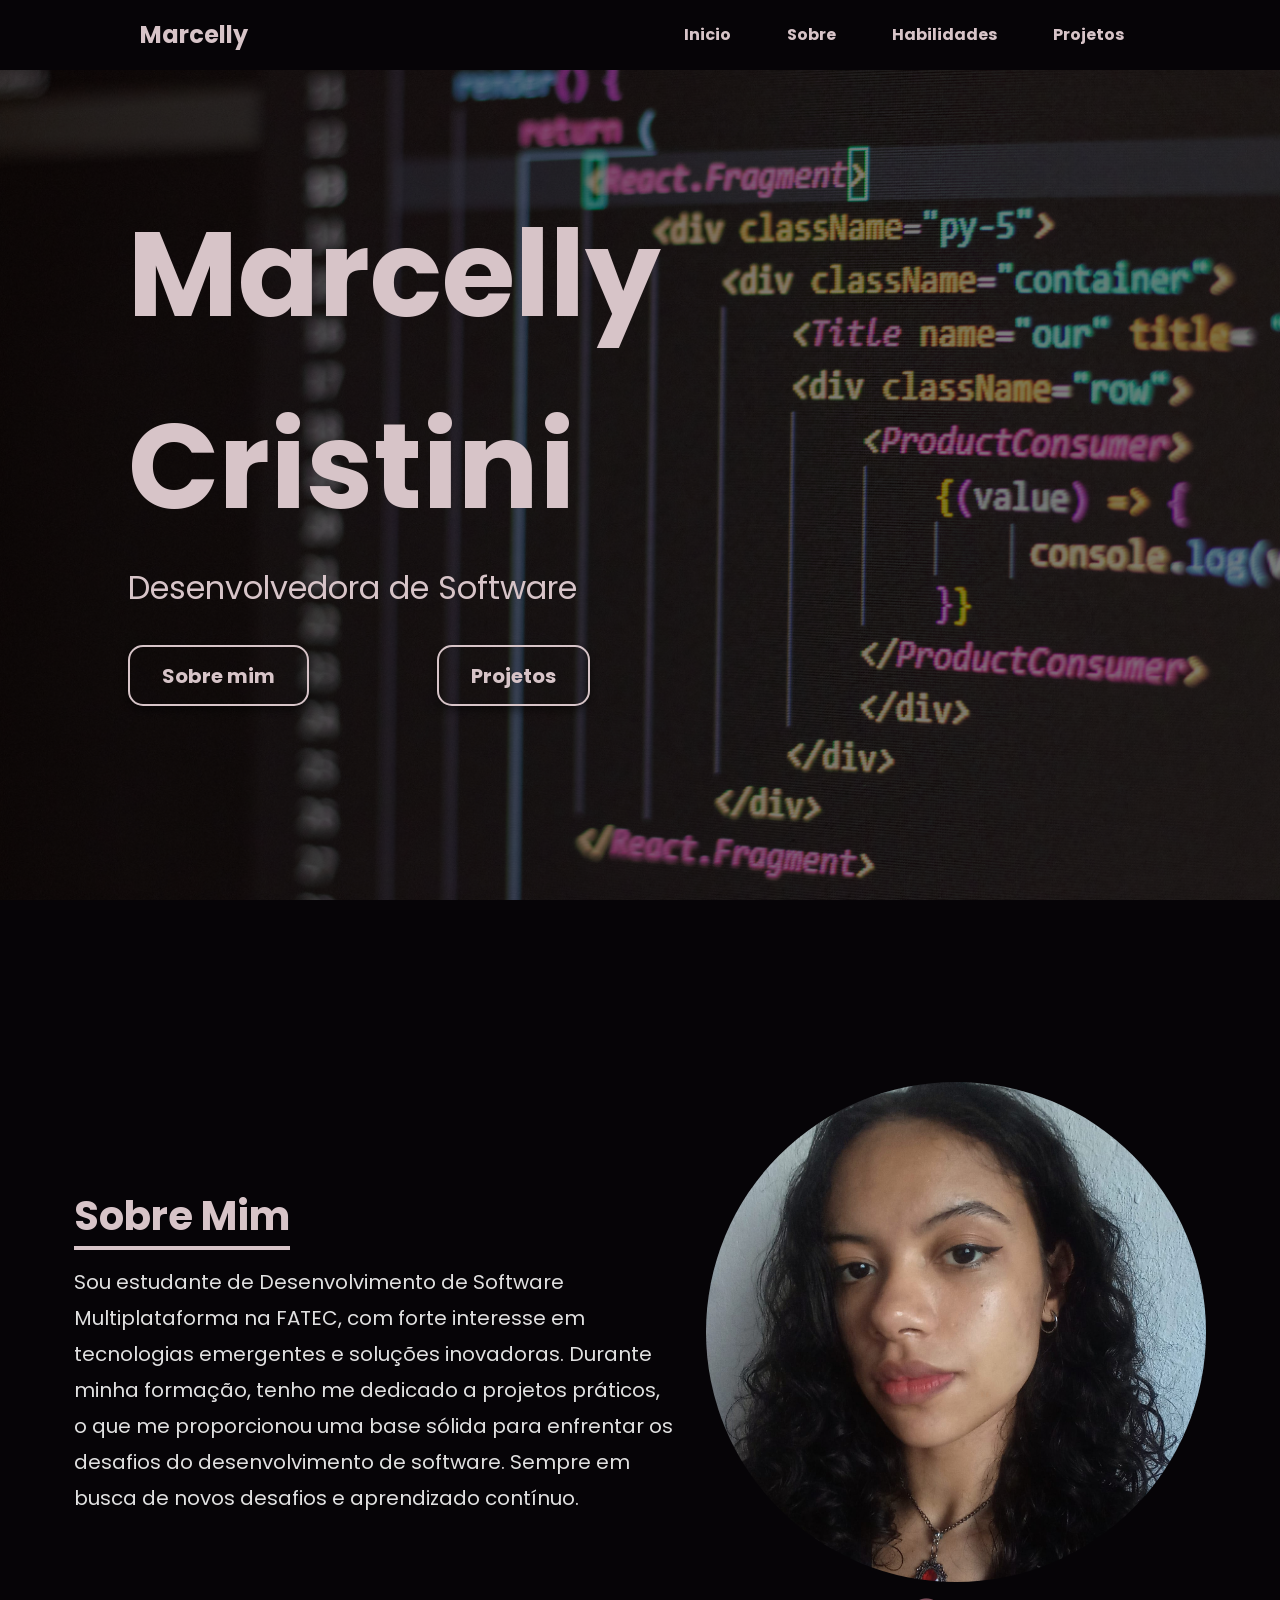
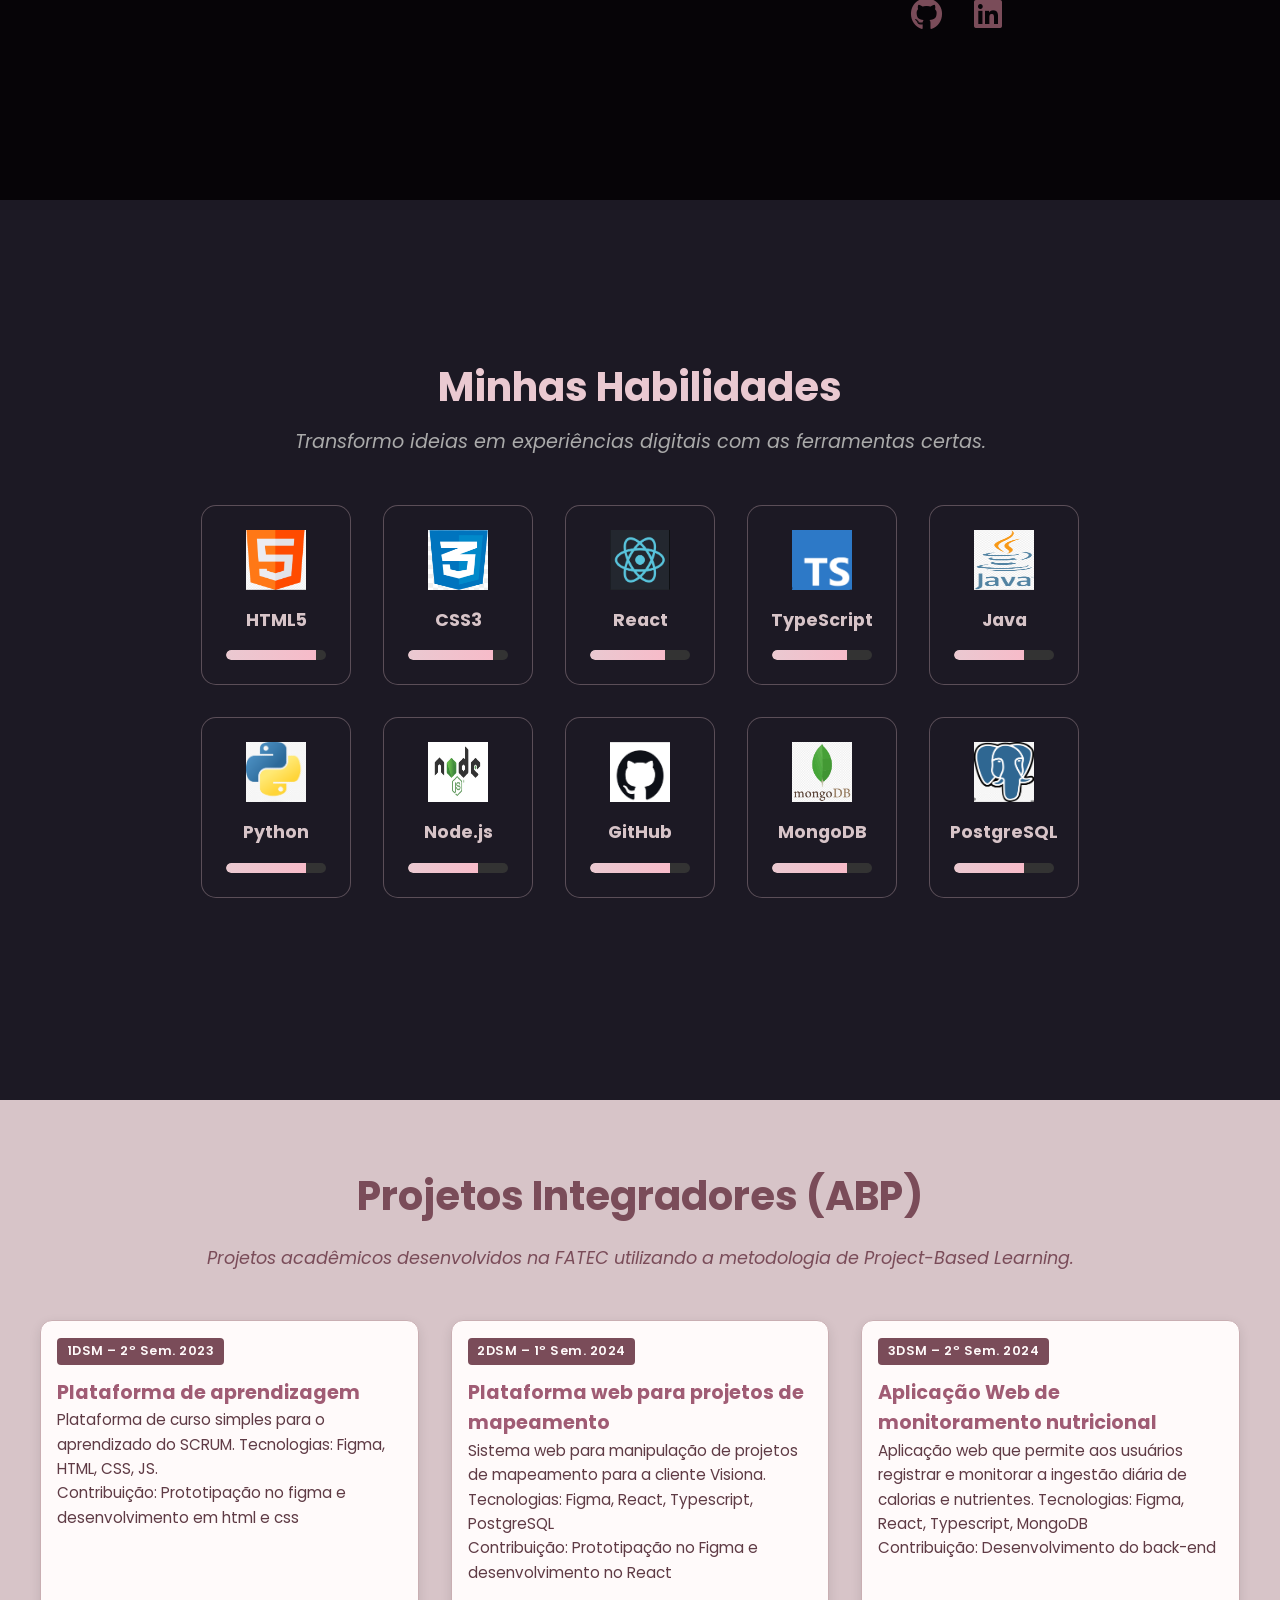
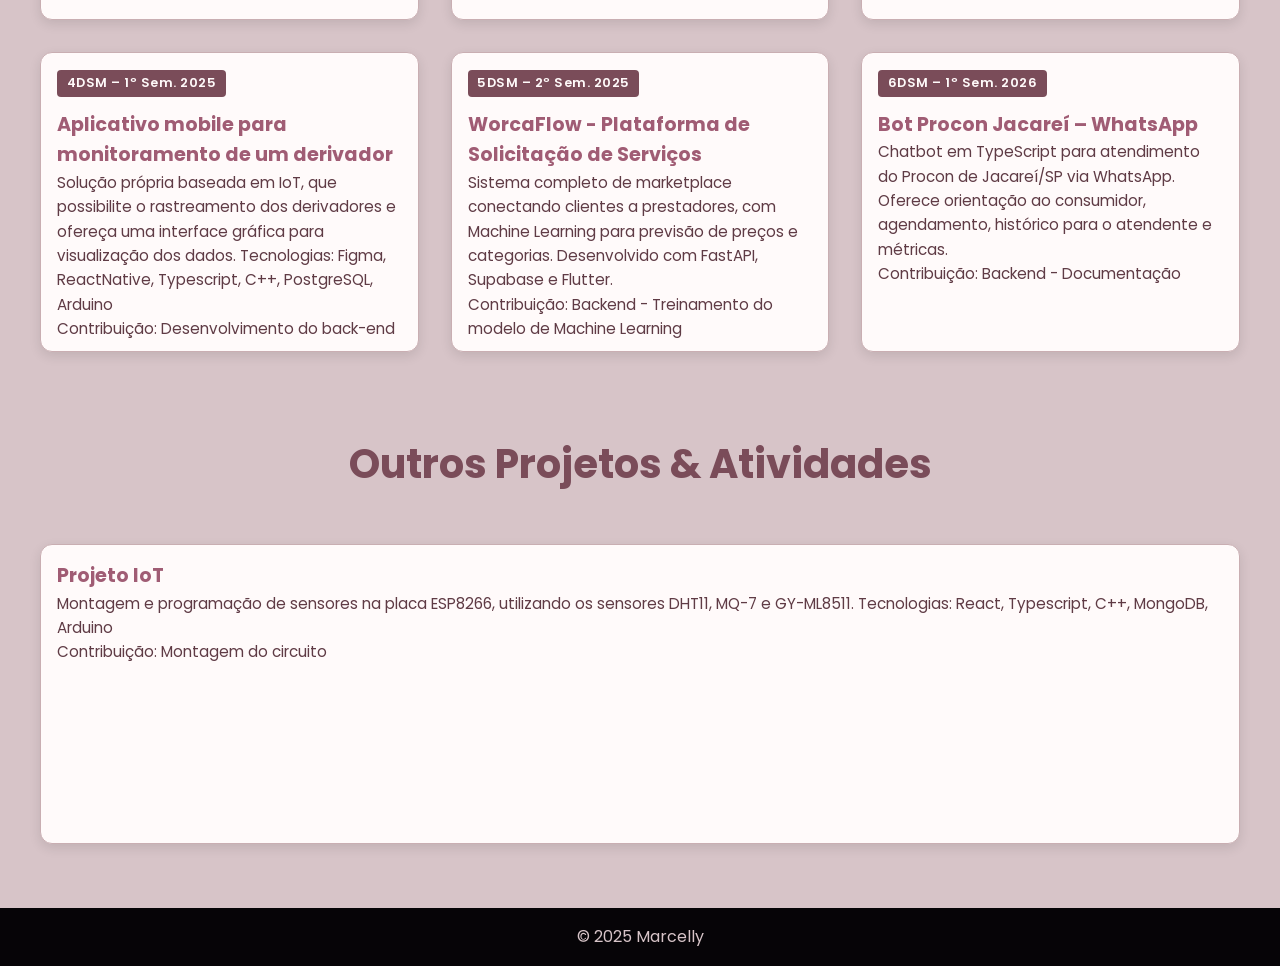
<file: docs/index.html>
<!DOCTYPE html>
<html lang="pt-br">
<head>
  <meta charset="UTF-8" />
  <meta name="viewport" content="width=device-width, initial-scale=1.0"/>
  <title>Portfólio Full Stack</title>
  <link rel="stylesheet" href="style.css" />
  <link href="https://fonts.googleapis.com/css2?family=Poppins:wght@300;400;600;700&display=swap" rel="stylesheet">
  <link
  rel="stylesheet"
  href="https://cdnjs.cloudflare.com/ajax/libs/font-awesome/6.4.0/css/all.min.css"
/>

</head>
<body>

  <nav class="navbar">
    <div class="container">
      <h1 class="logo">Marcelly</h1>
      <ul class="nav-links">
        <li><a href="#home">Inicio</a></li>
        <li><a href="#sobre">Sobre</a></li>
        <li><a href="#habilidades">Habilidades</a></li>
        <li><a href="#projetos">Projetos</a></li>
      </ul>
    </div>
  </nav>

 
  <section id="home">
    <div class="overlay"></div>
    <div class="overlay-content">
      <h1>Marcelly Cristini</h1>
      <p>Desenvolvedora de Software</p>
      <div class="buttons">
        <a href="#sobre" class="btn">Sobre mim</a>
        <a href="#projetos" class="btn">Projetos</a>
      </div>
    </div>
  </section>


 <section id="sobre" class="sobre-section">
  <div class="sobre-container">
    <div class="sobre-text">
      <h2>Sobre Mim</h2>
      <p>
       Sou estudante de Desenvolvimento de Software Multiplataforma na FATEC, com forte interesse em tecnologias emergentes e soluções inovadoras. Durante minha formação, tenho me dedicado a projetos práticos, o que me proporcionou uma base sólida para enfrentar os desafios do desenvolvimento de software. Sempre em busca de novos desafios e aprendizado contínuo.
      </p>
    </div>
    <div class="sobre-photo">
      <img src="img/eu.jpg" alt="Foto sobre mim" />
      
   
      <div class="social-email">
        <a href="https://github.com/Marcelly-cris" target="_blank" rel="noopener noreferrer" aria-label="GitHub">
          <i class="fab fa-github fa-2x"></i>
        </a>
        <a href="https://www.linkedin.com/in/marcelly-souza-78277128b/" target="_blank" rel="noopener noreferrer" aria-label="LinkedIn">
          <i class="fab fa-linkedin fa-2x"></i>
        </a>
      </div>
      
    </div>
  </div>
</section>


  <section id="habilidades" class="skills-section">
    <div class="skills-container">
      <h2>Minhas Habilidades</h2>
      <p class="skills-subtitle">
        Transformo ideias em experiências digitais com as ferramentas certas.
      </p>

      <div class="skills-cards">
        <div class="skill-card">
          <img src="img/html.PNG" alt="HTML5" />
          <h3>HTML5</h3>
          <div class="progress-bar"><div class="progress" style="width: 90%;"></div></div>
        </div>

        <div class="skill-card">
          <img src="img/css.PNG" alt="CSS3" />
          <h3>CSS3</h3>
          <div class="progress-bar"><div class="progress" style="width: 85%;"></div></div>
        </div>

        <div class="skill-card">
          <img src="img/react.PNG" alt="React" />
          <h3>React</h3>
          <div class="progress-bar"><div class="progress" style="width: 75%;"></div></div>
        </div>

        <div class="skill-card">
          <img src="img/typescript.PNG" alt="TypeScript" />
          <h3>TypeScript</h3>
          <div class="progress-bar"><div class="progress" style="width: 75%;"></div></div>
        </div>

        <div class="skill-card">
          <img src="img/java.PNG" alt="Java" />
          <h3>Java</h3>
          <div class="progress-bar"><div class="progress" style="width: 70%;"></div></div>
        </div>

        <div class="skill-card">
          <img src="img/python.PNG" alt="Python" />
          <h3>Python</h3>
          <div class="progress-bar"><div class="progress" style="width: 80%;"></div></div>
        </div>

        <div class="skill-card">
          <img src="img/node.PNG" alt="Node.js" />
          <h3>Node.js</h3>
          <div class="progress-bar"><div class="progress" style="width: 70%;"></div></div>
        </div>

        <div class="skill-card">
          <img src="img/github.PNG" alt="GitHub" />
          <h3>GitHub</h3>
          <div class="progress-bar"><div class="progress" style="width: 80%;"></div></div>
        </div>

        <div class="skill-card">
          <img src="img/mongo.PNG" alt="MongoDB" />
          <h3>MongoDB</h3>
          <div class="progress-bar"><div class="progress" style="width: 75%;"></div></div>
        </div>

        <div class="skill-card">
          <img src="img/postgree.PNG" alt="PostgreSQL" />
          <h3>PostgreSQL</h3>
          <div class="progress-bar"><div class="progress" style="width: 70%;"></div></div>
        </div>
      </div>
    </div>
  </section>


 <section id="projetos">
  <h2>Projetos Integradores (ABP)</h2>
  <p class="section-subtitle">Projetos acadêmicos desenvolvidos na FATEC utilizando a metodologia de Project-Based Learning.</p>

  <div class="project-list">

    <div class="project-card hover-card">
      <a href="https://github.com/Team-The-Code/API-1DSM-2023" class="card-link" target="_blank" rel="noopener noreferrer">
        <div class="card-content">
          <span class="abp-tag">1DSM – 2º Sem. 2023</span>
          <h3>Plataforma de aprendizagem</h3>
          <p>Plataforma de curso simples para o aprendizado do SCRUM. Tecnologias: Figma, HTML, CSS, JS.</p>
          <p>Contribuição: Prototipação no figma e desenvolvimento em html e css</p>
        </div>
        <div class="card-image">
          <img src="img/projeto1.PNG" alt="Imagem do Projeto">
        </div>
      </a>
    </div>

    <div class="project-card hover-card">
      <a href="https://github.com/Team-The-Code/API-2DSM-2024" class="card-link" target="_blank" rel="noopener noreferrer">
        <div class="card-content">
          <span class="abp-tag">2DSM – 1º Sem. 2024</span>
          <h3>Plataforma web para projetos de mapeamento</h3>
          <p>Sistema web para manipulação de projetos de mapeamento para a cliente Visiona. Tecnologias: Figma, React, Typescript, PostgreSQL</p>
          <p>Contribuição: Prototipação no Figma e desenvolvimento no React</p>
        </div>
        <div class="card-image">
          <img src="img/projeto2.PNG" alt="Imagem do Projeto">
        </div>
      </a>
    </div>

    <div class="project-card hover-card">
      <a href="https://github.com/4TechForce/ABP-3DSM-2024" class="card-link" target="_blank" rel="noopener noreferrer">
        <div class="card-content">
          <span class="abp-tag">3DSM – 2º Sem. 2024</span>
          <h3>Aplicação Web de monitoramento nutricional</h3>
          <p>Aplicação web que permite aos usuários registrar e monitorar a ingestão diária de calorias e nutrientes. Tecnologias: Figma, React, Typescript, MongoDB</p>
          <p>Contribuição: Desenvolvimento do back-end</p>
        </div>
        <div class="card-image">
          <img src="img/projeto3.PNG" alt="Imagem do Projeto">
        </div>
      </a>
    </div>

    <div class="project-card hover-card">
      <a href="https://github.com/FPbueno/DSG_4_ABP" class="card-link" target="_blank" rel="noopener noreferrer">
        <div class="card-content">
          <span class="abp-tag">4DSM – 1º Sem. 2025</span>
          <h3>Aplicativo mobile para monitoramento de um derivador</h3>
          <p>Solução própria baseada em IoT, que possibilite o rastreamento dos derivadores e ofereça uma interface gráfica para visualização dos dados. Tecnologias: Figma, ReactNative, Typescript, C++, PostgreSQL, Arduino</p>
          <p>Contribuição: Desenvolvimento do back-end</p>
        </div>
        <div class="card-image">
          <img src="img/projeto4.PNG" alt="Imagem do Projeto">
        </div>
      </a>
    </div>

    <div class="project-card hover-card">
      <a href="https://github.com/AnaBarbancho/atividade_IOT" class="card-link" target="_blank" rel="noopener noreferrer">
        <div class="card-content">
          <span class="abp-tag">5DSM – 2º Sem. 2025</span>
          <h3>WorcaFlow - Plataforma de Solicitação de Serviços</h3>
          <p>Sistema completo de marketplace conectando clientes a prestadores, com Machine Learning para previsão de preços e categorias. Desenvolvido com FastAPI, Supabase e Flutter.</p>
          <p>Contribuição: Backend - Treinamento do modelo de Machine Learning</p>
        </div>
        <div class="card-image">
          <img src="img/projeto6.PNG" alt="Imagem do Projeto">
        </div>
      </a>
    </div>

    <div class="project-card hover-card">
      <a href="https://github.com/AnaBarbancho/atividade_IOT" class="card-link" target="_blank" rel="noopener noreferrer">
        <div class="card-content">
          <span class="abp-tag">6DSM – 1º Sem. 2026</span>
          <h3>Bot Procon Jacareí – WhatsApp</h3>
          <p>Chatbot em TypeScript para atendimento do Procon de Jacareí/SP via WhatsApp. Oferece orientação ao consumidor, agendamento, histórico para o atendente e métricas.</p>
          <p>Contribuição: Backend - Documentação</p>
        </div>
        <div class="card-image">
          <img src="img/Projeto7.png" alt="Imagem do Projeto">
        </div>
      </a>
    </div>

  </div> <h2 class="outros-projetos-title">Outros Projetos & Atividades</h2>
  <div class="project-list">

    <div class="project-card hover-card">
      <a href="https://github.com/AnaBarbancho/atividade_IOT" class="card-link" target="_blank" rel="noopener noreferrer">
        <div class="card-content">
          <h3>Projeto IoT</h3>
          <p>Montagem e programação de sensores na placa ESP8266, utilizando os sensores DHT11, MQ-7 e GY-ML8511. Tecnologias: React, Typescript, C++, MongoDB, Arduino</p>
          <p>Contribuição: Montagem do circuito</p>
        </div>
        <div class="card-image">
          <img src="img/projeto5.png" alt="Imagem do Projeto">
        </div>
      </a>
    </div>

  </div> </section>

  <footer>
    <p>&copy; 2025 Marcelly</p>
  </footer>
</body>
</html>
</file>
<file: docs/style.css>
* {
  margin: 0;
  padding: 0;
  box-sizing: border-box;
}

/* Corpo da página */
body {
  font-family: 'Poppins', sans-serif;
  background-color: #1c1924; 
  color: #d7c4c8; 
  line-height: 1.6;
}

/* Navbar  */
.navbar {
  position: fixed;
  top: 0;
  width: 100%;
  background: #060407; 
  z-index: 1000;
  padding: 1rem 2rem;
}

.navbar .container {
  max-width: 1000px;
  margin: 0 auto;
  display: flex;
  justify-content: space-between;
  align-items: center;
}

.logo {
  font-size: 1.5rem;
  color: #d7c4c8; 
}

.nav-links {
  list-style: none;
  display: flex;
  gap: 1.5rem;
}

.nav-links a {
  color: #d7c4c8;
  text-decoration: none;
  font-weight: bold;
  transition: all 0.3s ease;
  padding: 0.5rem 1rem;
  border-radius: 8px;
}


.nav-links a:hover {
  color: #eac9d1; 
  padding: 0.5rem 1rem;
  border-radius: 8px;
  transition: all 0.3s ease;
}

/* Inicio */
#home {
  position: relative;
  background: url('img/home.png') no-repeat center center/cover;
  height: 100vh;
  display: flex;
  justify-content: flex-start;
  align-items: center;
  color: #d7c4c8;
  text-align: left;
  padding-left: 10%;
}

.overlay {
  position: absolute;
  top: 0;
  left: 0;
  right: 0;
  bottom: 0;
  background: rgba(0, 0, 0, 0.5); 
  z-index: 1;
}


.overlay-content {
  position: relative;
  z-index: 2;
  max-width: 600px;
  font-size: 5rem;
  margin-bottom: 1rem; 
}

.overlay-content p {
  font-size: 2rem;
  margin-bottom: 2rem; 
}

.overlay-content .buttons {
  display: flex;
  gap: 8rem;
}

.overlay h1,
.overlay p {
  color: #d7c4c8;
}

.overlay h1 {
  font-size: 50px;
  margin-bottom: 1rem;
}

.overlay p {
  font-size: 1.25rem;
  margin-bottom: 2rem;
}

.buttons {
  display: flex;
  
  justify-content: flex-start; 

}

.btn {
  padding: 0.8rem 2rem;
  color: #d7c4c8;
  text-decoration: none;
  border-radius: 15px;
  font-weight: bold;
  border: 2px solid #d7c4c8;
  box-shadow: 0px 4px 10px rgba(0, 0, 0, 0.5);
  transition: all 0.3s ease;
  font-size: 1.25rem;
}

.btn:hover {
  color: #1c1924; 
  background-color: #d7c4c8;
  border-color: #d7c4c8;
  transform: translateY(-5px);
}

.full-section {
  height: 100vh;
  display: flex;
  justify-content: center;
  align-items: center;
  text-align: center;
  padding: 2rem;
}

.content h2 {
  font-size: 2.5rem;
  margin-bottom: 1rem;
  color: #d7c4c8;
}

.content p {
  font-size: 1.25rem;
  color: #e0e0e0;
}


/* Seção Sobre Mim */
.sobre-section {
  display: flex;
  justify-content: center; 
  align-items: center; 
  height: 100vh;
  padding: 2rem;
  background-color: #060407; 
  color: #d7c4c8;
  opacity: 0; 
  transform: translateY(50px); 
  animation: fadeIn 1s forwards; 
}

.sobre-container {
  display: flex;
  justify-content: center; 
  align-items: center; 
  gap: 2rem;
  text-align: left; 
}

.sobre-text {
  max-width: 600px;
}

.sobre-text h2 {
  justify-content: center;
  font-size: 2.5rem;
  margin-bottom: 1rem;
  text-decoration: underline;
  text-underline-offset: 1rem; 
}

.sobre-text p {
  font-size: 1.25rem;
  line-height: 1.8;
  color: #e0e0e0;
}

.sobre-photo {
  text-align: center;
  margin-top: 1rem;
}

.social-email {
  margin-top: 1rem;
  display: flex;
  justify-content: center;
  gap: 2rem;
  align-items: center;
  font-family: 'Poppins', sans-serif;
  color: #7a4c59;
}

.social-email a {
  color: #7a4c59;
  text-decoration: none;
  transition: color 0.3s ease;
}

.social-email a:hover {
  color: #a05c74;
}

.email-container {
  display: flex;
  align-items: center;
  font-size: 1rem;
  color: #5f3b45;
}

.email-container i {
  margin-right: 0.5rem;
  color: #a05c74;
}


.sobre-photo img {
  width: 500px;  
  height: auto;   
  border-radius: 50%; 
  display: block;
  margin: 0 auto; 
}


/* Animação de surgimento */
@keyframes fadeIn {
  0% {
    opacity: 0;
    transform: translateY(50px);
  }
  100% {
    opacity: 1;
    transform: translateY(0);
  }
}



.skills-section {
  background-color: #1c1924; 
  color: #d7c4c8;
  min-height: 100vh;
  padding: 4rem 2rem;
  display: flex;
  justify-content: center;
  align-items: flex-start;
  flex-direction: column;
}

.skills-container {
  max-width: 900px;
  width: 100%;
  margin: 0 auto;
  text-align: center;
}

.skills-container h2 {
  font-size: 2.5rem;
  margin-bottom: 0.5rem;
  color: #eac9d1;
}

.skills-subtitle {
  font-size: 1.2rem;
  font-style: italic;
  color: #aaa;
  margin-bottom: 3rem;
}

.skills-cards {
  display: flex;
  justify-content: center;
  flex-wrap: wrap;
  gap: 2rem;
  margin-bottom: 3rem;
}

.skill-card {
  background: #1c1924;
  border-radius: 15px;
  padding: 1.5rem;
  width: 150px;
  border: 1px solid rgba(234, 201, 209, 0.3);
  display: flex;
  flex-direction: column;
  align-items: center;
  color: #d7c4c8;
  transition: transform 0.3s ease;
}

.skill-card:hover {
  transform: translateY(-10px);
  box-shadow: 0 8px 20px rgba(234, 201, 209, 0.7);
}

.skill-card img {
  width: 60px;
  height: 60px;
  margin-bottom: 1rem;
}

.skill-card h3 {
  margin-bottom: 1rem;
  font-size: 1.1rem;
}

.progress-bar {
  width: 100%;
  height: 10px;
  background-color: #333;
  border-radius: 10px;
  overflow: hidden;
}

.progress {
  height: 100%;
  background: linear-gradient(90deg, #eac9d1, #f7bbc9);
  border-radius: 10px 0 0 10px;
  transition: width 0.5s ease-in-out;
}

/* Descrição */
.skills-description {
  max-width: 700px;
  margin: 0 auto;
  text-align: left;
  color: #ccc;
}

.skills-description h3 {
  margin-bottom: 1rem;
  color: #eac9d1;
  font-size: 1.5rem;
}

.skills-description ul {
  list-style: disc inside;
}

.skills-description li {
  margin-bottom: 0.5rem;
  font-size: 1.1rem;
}


@media (max-width: 600px) {
  .skills-cards {
    justify-content: center;
  }

  .skill-card {
    width: 120px;
    padding: 1rem;
  }

  .skill-card img {
    width: 50px;
    height: 50px;
  }
}

/* Seção Projetos */
#projetos {
  padding: 4rem 2rem;
  background-color: #d7c4c8; 
  min-height: 100vh;
}

#projetos h2 {
  text-align: center;
  color: #7a4c59; 
  font-size: 2.5rem;
  margin-bottom: 3rem;
  font-family: 'Poppins', sans-serif;
}

/* Lista de Projetos */
.project-list {
  display: grid;
  grid-template-columns: repeat(auto-fit, minmax(280px, 1fr));
  gap: 2rem;
  max-width: 1200px;
  margin: 0 auto;
}

/* Cartão do Projeto */
.project-card {
  background-color: #fffafa;
  border-radius: 12px;
  box-shadow: 0 4px 12px rgba(0, 0, 0, 0.1);
  width: 100%;
  height: 300px; 
  position: relative;
  overflow: hidden;
  transition: transform 0.3s ease, box-shadow 0.3s ease;
  border: 1px solid #c9aeb2;
  display: flex;
  flex-direction: column;
}

.project-card:hover {
  transform: translateY(-6px);
  box-shadow: 0 8px 16px rgba(0, 0, 0, 0.15);
}

/* Conteúdo do Cartão */
.card-content {
  padding: 1rem;
  position: relative;
  z-index: 1;
  font-family: 'Poppins', sans-serif;
}

.card-content h3 {
  color: #a05c74;
  margin-top: 0;
  font-size: 1.2rem;
}

.card-content p {
  color: #5f3b45; 
  font-size: 0.95rem;
}


.card-image {
  position: absolute;
  bottom: -100%;
  left: 0;
  width: 100%;
  height: 100%;
  transition: bottom 0.4s ease-in-out;
  z-index: 2;
  border-radius: 12px;
  overflow: hidden;
}

.card-image img {
  width: 100%;
  height: 100%;
  object-fit: cover;
  border-radius: 12px;
  display: block;
  max-width: 100%;
  max-height: 100%;
}

.project-card a.card-link {
  display: block;
  width: 100%;
  height: 100%;
  color: inherit; 
  text-decoration: none;
  position: relative;
  z-index: 10;
}

.project-card a.card-link:hover {
  cursor: pointer;
}

.project-card:hover .card-image {
  bottom: 0;
}


html {
  scroll-behavior: smooth;
}

footer {
  background: #060407;
  text-align: center;
  padding: 1rem;
  color: #d7c4c8;
}

/* --- ESTILOS NOVOS PARA SEPARAÇÃO DOS PROJETOS --- */

.section-subtitle {
  text-align: center;
  color: #7a4c59;
  margin-top: -2rem;
  margin-bottom: 3rem;
  font-style: italic;
  font-size: 1.1rem;
}

.abp-tag {
  display: inline-block;
  background-color: #7a4c59;
  color: #fffafa;
  padding: 0.2rem 0.6rem;
  border-radius: 4px;
  font-size: 0.8rem;
  font-weight: 600;
  margin-bottom: 0.8rem;
  letter-spacing: 0.5px;
}

.outros-projetos-title {
  text-align: center;
  color: #7a4c59; 
  font-size: 2.5rem;
  margin-top: 5rem; /* Dá um espaço legal entre os ABPs e os outros projetos */
  margin-bottom: 3rem;
  font-family: 'Poppins', sans-serif;
}
</file>
